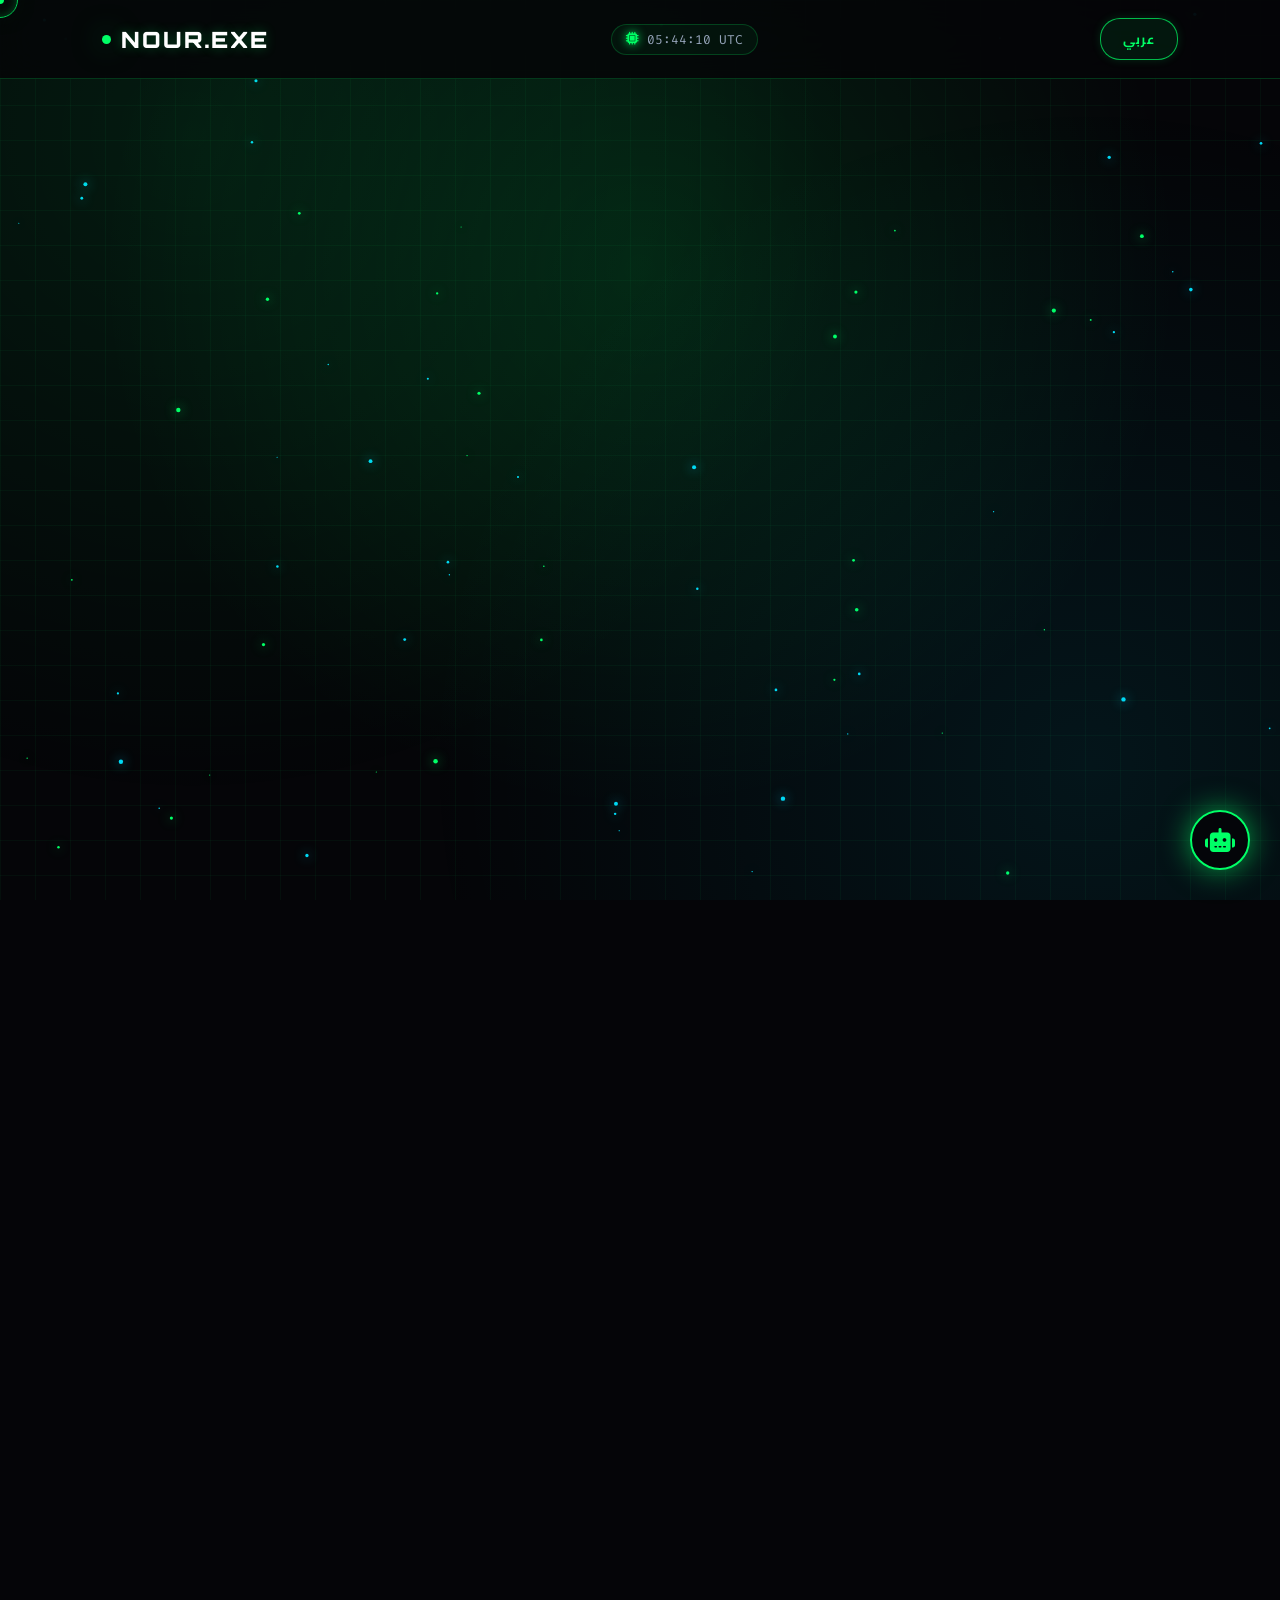
<file: index.html>
<!DOCTYPE html>
<html lang="en" dir="ltr" id="main-html">
<head>
    <meta charset="UTF-8">
    <meta name="viewport" content="width=device-width, initial-scale=1.0">
    <title>NOUR AMR | Cyber Systems Architect</title>
    <link rel="stylesheet" href="https://cdnjs.cloudflare.com/ajax/libs/font-awesome/6.4.0/css/all.min.css">
    
    <link rel="preconnect" href="https://fonts.googleapis.com">
    <link rel="preconnect" href="https://fonts.gstatic.com" crossorigin>
    <link href="https://fonts.googleapis.com/css2?family=Cairo:wght@400;700;900&family=Orbitron:wght@500;700;900&family=Plus+Jakarta+Sans:wght@400;600;800&family=Fira+Code:wght@400;600&display=swap" rel="stylesheet">
    
    <style>
        :root { 
            --primary: #00ff66;
            --accent: #00d9f5;
            --bg: #050508; 
            --card-bg: rgba(10, 16, 26, 0.75);
            --card-hover: rgba(16, 28, 45, 0.9);
            --border: rgba(0, 255, 102, 0.2);
            --border-glow: rgba(0, 255, 102, 0.7);
            --text: #f1f5f9; 
            --text-dim: #94a3b8;
            
            --glow-primary: 0 0 30px rgba(0, 255, 102, 0.6);
            --glow-accent: 0 0 25px rgba(0, 217, 245, 0.35);

            --font-main: 'Plus Jakarta Sans', 'Cairo', sans-serif;
            --font-cyber: 'Orbitron', 'Cairo', sans-serif;
            --font-code: 'Fira Code', monospace;
        }

        * { margin: 0; padding: 0; box-sizing: border-box; }
        html { scroll-behavior: smooth; }

        body { 
            background-color: var(--bg); 
            background-image: 
                radial-gradient(circle at 50% 30%, rgba(0, 255, 102, 0.12) 0%, transparent 60%),
                linear-gradient(rgba(0, 255, 102, 0.04) 1px, transparent 1px),
                linear-gradient(90deg, rgba(0, 255, 102, 0.04) 1px, transparent 1px);
            background-size: 100% 100%, 35px 35px, 35px 35px;
            background-attachment: fixed;
            color: var(--text); 
            font-family: var(--font-main); 
            overflow-x: hidden;
            position: relative;
            min-height: 100vh;
            cursor: default;
        }

        #cursor-dot {
            width: 8px; height: 8px; background: var(--primary);
            position: fixed; top: 0; left: 0; border-radius: 50%;
            pointer-events: none; z-index: 99999; transform: translate(-50%, -50%);
            box-shadow: var(--glow-primary); transition: transform 0.1s ease;
        }
        #cursor-outline {
            width: 36px; height: 36px; border: 1.5px solid var(--primary);
            position: fixed; top: 0; left: 0; border-radius: 50%;
            pointer-events: none; z-index: 99998; transform: translate(-50%, -50%);
            transition: width 0.2s, height 0.2s, top 0.15s ease-out, left 0.15s ease-out;
            opacity: 0.8;
            box-shadow: inset 0 0 10px rgba(0, 255, 102, 0.3);
        }

        #canvas-bg {
            position: fixed; top: 0; left: 0;
            width: 100vw; height: 100vh;
            z-index: -2; pointer-events: none;
        }

        .ambient-glow {
            position: fixed; inset: 0;
            background: 
                radial-gradient(circle at 15% 15%, rgba(0, 255, 102, 0.09) 0%, transparent 50%),
                radial-gradient(circle at 85% 85%, rgba(0, 217, 245, 0.08) 0%, transparent 50%);
            z-index: -1; pointer-events: none;
        }

        #pop-screen {
            position: fixed; inset: 0; background: #020305; z-index: 9999;
            display: flex; flex-direction: column; align-items: center; justify-content: center;
            transition: all 0.8s cubic-bezier(0.77, 0, 0.175, 1);
        }

        .portal-spinner {
            position: relative; width: 140px; height: 140px;
            display: flex; align-items: center; justify-content: center;
        }

        .portal-ring {
            position: absolute; inset: 0; border-radius: 50%;
            border: 2px solid transparent; border-top-color: var(--primary);
            border-right-color: var(--accent);
            animation: spinRing 1.4s cubic-bezier(0.68, -0.55, 0.265, 1.55) infinite;
            filter: drop-shadow(0 0 15px var(--primary));
        }

        .portal-ring:nth-child(2) {
            inset: -14px; border-top-color: rgba(255, 255, 255, 0.2);
            border-left-color: var(--primary);
            animation: spinRing 2.2s linear infinite reverse;
        }

        @keyframes spinRing { 100% { transform: rotate(360deg); } }

        .portal-icon {
            font-size: 2.8rem; color: var(--primary);
            filter: drop-shadow(0 0 25px var(--primary));
            animation: pulseGlow 1.2s infinite alternate;
        }

        @keyframes pulseGlow {
            0% { transform: scale(0.9); opacity: 0.8; }
            100% { transform: scale(1.15); opacity: 1; filter: drop-shadow(0 0 35px var(--primary)); }
        }

        .pop-txt {
            font-family: var(--font-cyber); font-size: 0.95rem;
            color: var(--primary); letter-spacing: 5px; margin-top: 35px;
            font-weight: 700; text-shadow: var(--glow-primary);
        }

        .portal-open {
            transform: scale(1.25) !important;
            opacity: 0 !important; filter: blur(30px) !important;
            pointer-events: none;
        }

        #main-wrapper { 
            opacity: 0; transform: translateY(20px);
            transition: opacity 0.8s ease, transform 0.8s ease; 
        }
        #main-wrapper.loaded { opacity: 1; transform: translateY(0); }

        nav {
            display: flex; justify-content: space-between; align-items: center;
            padding: 18px 8%; position: fixed; top: 0; width: 100%; z-index: 100;
            backdrop-filter: blur(25px); -webkit-backdrop-filter: blur(25px);
            border-bottom: 1px solid var(--border);
            background: rgba(5, 5, 8, 0.85);
        }

        .brand { 
            font-family: var(--font-cyber); font-weight: 900; font-size: 1.4rem; 
            color: #fff; letter-spacing: 2px; display: flex; align-items: center; gap: 10px;
            text-shadow: 0 0 12px rgba(0, 255, 102, 0.3);
        }

        .brand-dot { 
            width: 9px; height: 9px; background: var(--primary); 
            border-radius: 50%; box-shadow: var(--glow-primary); 
            animation: pulse 2s infinite; 
        }

        .sys-clock {
            font-family: var(--font-code); font-size: 0.8rem;
            color: var(--text-dim); background: rgba(0, 255, 102, 0.05);
            padding: 6px 14px; border-radius: 20px; border: 1px solid var(--border);
            display: flex; align-items: center; gap: 8px;
        }
        .sys-clock i { color: var(--primary); filter: drop-shadow(0 0 5px var(--primary)); }

        .lang-btn { 
            padding: 8px 22px; border: 1px solid var(--border-glow); 
            background: rgba(0, 255, 102, 0.08); color: var(--primary); 
            font-weight: 700; font-family: var(--font-cyber); 
            transition: all 0.3s ease; border-radius: 20px;
            font-size: 0.8rem; letter-spacing: 1px; cursor: pointer;
            box-shadow: 0 0 10px rgba(0, 255, 102, 0.15);
        }

        .lang-btn:hover { 
            background: var(--primary); color: #000; 
            box-shadow: var(--glow-primary); transform: translateY(-2px); 
        }

        header { padding: 170px 20px 50px; text-align: center; position: relative; }

        .profile-container { 
            position: relative; width: 170px; height: 170px; margin: 0 auto 30px; 
            perspective: 1000px;
        }

        .profile-container::before {
            content: ''; position: absolute; inset: -8px;
            background: linear-gradient(135deg, var(--primary), var(--accent), var(--primary));
            border-radius: 50%; z-index: 1; opacity: 0.85;
            animation: rotateBg 6s linear infinite;
        }

        @keyframes rotateBg { 100% { transform: rotate(360deg); } }

        .profile-container::after {
            content: ''; position: absolute; inset: -8px;
            background: linear-gradient(135deg, var(--primary), var(--accent));
            border-radius: 50%; z-index: 1; filter: blur(30px); opacity: 0.7; 
        }

        .profile-img { 
            width: 100%; height: 100%; border-radius: 50%; object-fit: cover; 
            position: relative; z-index: 2; border: 4px solid var(--bg); 
            transition: transform 0.5s cubic-bezier(0.175, 0.885, 0.32, 1.275);
        }

        .profile-container:hover .profile-img { transform: scale(1.06) rotate(3deg); }

        .badge-tag {
            display: inline-flex; align-items: center; gap: 8px;
            padding: 7px 22px; background: rgba(0, 255, 102, 0.05);
            border: 1px solid var(--border-glow); border-radius: 20px;
            color: var(--primary); font-size: 0.8rem; font-family: var(--font-code);
            margin-bottom: 22px; backdrop-filter: blur(10px); box-shadow: var(--glow-primary);
        }

        .badge-dot { 
            width: 7px; height: 7px; background: var(--primary); 
            border-radius: 50%; box-shadow: 0 0 10px var(--primary); 
            animation: pulse 2s infinite; 
        }

        @keyframes pulse { 0%, 100% { opacity: 1; } 50% { opacity: 0.3; } }

        .main-title { 
            font-family: var(--font-cyber); font-size: clamp(2.6rem, 7.5vw, 5.2rem); 
            font-weight: 900; letter-spacing: 5px; margin-bottom: 18px;
            color: #ffffff; text-transform: uppercase; line-height: 1.05;
            text-shadow: 0 0 25px rgba(0, 255, 102, 0.3);
        }

        .subtitle-box {
            display: inline-block; background: rgba(10, 16, 26, 0.85);
            border: 1px solid var(--border-glow); border-radius: 14px;
            padding: 14px 32px; font-family: var(--font-code);
            color: var(--primary); font-size: clamp(0.9rem, 2vw, 1.15rem);
            backdrop-filter: blur(12px); box-shadow: 0 10px 30px rgba(0,0,0,0.6), var(--glow-primary);
        }

        .typing-text::after { content: '▋'; animation: blink 0.8s infinite; color: var(--primary); }
        @keyframes blink { 0%, 100% { opacity: 1; } 50% { opacity: 0; } }

        .container { max-width: 1100px; margin: 0 auto; padding: 0 20px 80px; }

        .section-header { text-align: center; margin: 80px 0 45px; }

        .section-header h2 { 
            font-family: var(--font-cyber); font-size: clamp(1.6rem, 3.8vw, 2.3rem); 
            font-weight: 900; letter-spacing: 3px; color: #fff;
            display: inline-block; position: relative;
            text-shadow: 0 0 15px rgba(255,255,255,0.1);
        }

        .section-header h2::after {
            content: ''; display: block; width: 80%; height: 2px; 
            background: linear-gradient(90deg, transparent, var(--primary), var(--accent), transparent);
            margin: 14px auto 0; opacity: 0.9; box-shadow: var(--glow-primary);
        }

        .services-grid { 
            display: grid; grid-template-columns: repeat(auto-fit, minmax(300px, 1fr)); 
            gap: 28px; 
        }

        .service-card { 
            background: var(--card-bg); backdrop-filter: blur(20px); -webkit-backdrop-filter: blur(20px);
            padding: 42px 30px; border: 1px solid var(--border); 
            border-radius: 22px; transition: all 0.4s cubic-bezier(0.165, 0.84, 0.44, 1);
            text-align: left; position: relative; overflow: hidden;
            box-shadow: 0 15px 35px rgba(0,0,0,0.6);
            cursor: pointer; transform-style: preserve-3d;
        }

        [dir="rtl"] .service-card { text-align: right; }

        .service-card::before {
            content: ''; position: absolute; top: 0; left: 0; width: 100%; height: 3px;
            background: linear-gradient(90deg, transparent, var(--primary), transparent);
            opacity: 0; transition: opacity 0.4s ease;
        }

        .service-card:hover { 
            border-color: var(--border-glow); transform: translateY(-8px) scale(1.02); 
            box-shadow: var(--glow-primary); background: var(--card-hover);
        }

        .service-card:hover::before { opacity: 1; }

        .card-icon-box {
            width: 65px; height: 65px; border-radius: 16px;
            background: rgba(0, 255, 102, 0.08); border: 1px solid rgba(0, 255, 102, 0.3);
            display: flex; align-items: center; justify-content: center;
            font-size: 1.9rem; color: var(--primary); margin-bottom: 24px;
            transition: all 0.4s ease; box-shadow: inset 0 0 15px rgba(0,255,102,0.15);
            filter: drop-shadow(0 0 8px var(--primary));
        }

        .service-card:hover .card-icon-box { 
            background: var(--primary); color: #000; box-shadow: var(--glow-primary); 
            transform: rotateY(180deg);
        }

        .service-card h3 { font-family: var(--font-cyber); font-size: 1.3rem; margin-bottom: 14px; font-weight: 700; color: #fff; }
        .service-card p { color: var(--text-dim); font-size: 0.95rem; line-height: 1.7; font-family: var(--font-main); }

        .toast-msg {
            position: fixed; bottom: 30px; left: 50%; transform: translateX(-50%) translateY(100px);
            background: rgba(10, 16, 26, 0.95); border: 1px solid var(--border-glow);
            box-shadow: var(--glow-primary);
            padding: 16px 32px; border-radius: 30px; color: #fff;
            font-family: var(--font-cyber); font-size: 0.88rem; font-weight: 700;
            z-index: 10000; opacity: 0; transition: all 0.4s cubic-bezier(0.175, 0.885, 0.32, 1.275);
            display: flex; align-items: center; gap: 12px; backdrop-filter: blur(20px);
            text-align: center;
        }

        .toast-msg.show { transform: translateX(-50%) translateY(0); opacity: 1; }

        .skills-container { 
            background: var(--card-bg); border: 1px solid var(--border); 
            border-radius: 22px; padding: 45px 35px; backdrop-filter: blur(20px);
            box-shadow: 0 15px 35px rgba(0,0,0,0.6);
        }

        .skills-grid { display: grid; grid-template-columns: repeat(auto-fit, minmax(260px, 1fr)); gap: 28px; }
        .skill-head { display: flex; justify-content: space-between; margin-bottom: 12px; font-family: var(--font-code); font-size: 0.9rem; }
        .skill-name { color: #fff; font-weight: 600; display: flex; align-items: center; gap: 10px; }
        .skill-perc { color: var(--primary); font-weight: 700; text-shadow: 0 0 8px var(--primary); }

        .skill-track { 
            width: 100%; height: 9px; background: rgba(255,255,255,0.05); 
            border-radius: 10px; overflow: hidden; padding: 1px; 
            border: 1px solid rgba(255,255,255,0.08); 
        }

        .skill-fill { 
            height: 100%; border-radius: 10px; width: 0%; 
            background: linear-gradient(90deg, var(--accent), var(--primary)); 
            box-shadow: 0 0 15px var(--primary); transition: width 1.6s cubic-bezier(0.1, 0.5, 0.1, 1); 
        }

        /* FLOATING AI CHAT WIDGET */
        .ai-chat-btn {
            position: fixed; bottom: 30px; right: 30px;
            width: 60px; height: 60px; border-radius: 50%;
            background: rgba(5, 5, 8, 0.9); border: 2px solid var(--primary);
            color: var(--primary); font-size: 1.5rem;
            display: flex; align-items: center; justify-content: center;
            cursor: pointer; z-index: 9999;
            box-shadow: var(--glow-primary);
            transition: all 0.3s ease;
        }

        .ai-chat-btn:hover {
            transform: scale(1.1); background: var(--primary); color: #000;
        }

        .ai-chat-popup {
            position: fixed; bottom: 100px; right: 30px;
            width: 350px; height: 440px;
            background: var(--card-bg); border: 1px solid var(--border-glow);
            border-radius: 20px; backdrop-filter: blur(25px);
            box-shadow: 0 20px 40px rgba(0,0,0,0.8), var(--glow-primary);
            display: flex; flex-direction: column; overflow: hidden;
            z-index: 9999; opacity: 0; pointer-events: none; transform: translateY(20px) scale(0.95);
            transition: all 0.3s cubic-bezier(0.175, 0.885, 0.32, 1.275);
        }

        .ai-chat-popup.active {
            opacity: 1; pointer-events: all; transform: translateY(0) scale(1);
        }

        .ai-chat-header {
            background: rgba(5, 5, 8, 0.95); padding: 14px 18px;
            border-bottom: 1px solid var(--border);
            display: flex; align-items: center; justify-content: space-between;
        }

        .ai-chat-title {
            font-family: var(--font-cyber); color: #fff; font-size: 0.9rem;
            font-weight: 700; display: flex; align-items: center; gap: 8px;
        }

        .ai-close-btn {
            color: var(--text-dim); cursor: pointer; font-size: 1.1rem;
            transition: 0.2s;
        }
        .ai-close-btn:hover { color: var(--primary); }

        .ai-chat-messages {
            flex: 1; padding: 16px; overflow-y: auto;
            display: flex; flex-direction: column; gap: 12px;
        }

        .ai-msg {
            max-width: 85%; padding: 10px 14px; border-radius: 12px;
            font-size: 0.85rem; line-height: 1.5; word-wrap: break-word;
            white-space: pre-line;
        }

        .ai-msg.bot {
            align-self: flex-start; background: rgba(0, 255, 102, 0.08);
            border: 1px solid rgba(0, 255, 102, 0.25); color: var(--text);
            border-bottom-left-radius: 2px;
        }

        .ai-msg.user {
            align-self: flex-end; background: var(--primary); color: #000;
            font-weight: 600; border-bottom-right-radius: 2px;
        }

        .ai-chat-input-area {
            display: flex; padding: 10px; background: rgba(5, 5, 8, 0.9);
            border-top: 1px solid var(--border); gap: 8px; align-items: center;
        }

        .ai-chat-input {
            flex: 1; background: rgba(10, 16, 26, 0.85); border: 1px solid var(--border);
            border-radius: 10px; padding: 10px 14px; color: #fff;
            font-size: 0.85rem; outline: none; font-family: var(--font-main);
        }

        .ai-chat-input:focus { border-color: var(--primary); }

        .ai-send-btn {
            background: var(--primary); color: #000; border: none;
            padding: 10px 14px; border-radius: 10px; font-weight: 800;
            cursor: pointer; transition: 0.2s; display: flex; align-items: center; justify-content: center;
        }
        .ai-send-btn:hover { background: #2effb3; }

        .contact-box { 
            max-width: 680px; margin: 40px auto 0; padding: 45px 35px; 
            background: var(--card-bg); border: 1px solid var(--border); 
            border-radius: 22px; backdrop-filter: blur(20px);
            box-shadow: 0 15px 35px rgba(0,0,0,0.6); position: relative; overflow: hidden;
        }

        .form-group { position: relative; margin-bottom: 22px; }

        input, textarea { 
            width: 100%; background: rgba(5, 5, 8, 0.85); border: 1px solid var(--border); 
            color: #fff; padding: 18px 22px; outline: none; 
            transition: all 0.3s ease; font-family: var(--font-main); border-radius: 14px; font-size: 0.95rem; 
        }

        input:focus, textarea:focus { 
            border-color: var(--primary); box-shadow: 0 0 20px rgba(0, 255, 102, 0.3); 
            background: rgba(10, 16, 26, 0.95);
        }

        .send-btn { 
            width: 100%; padding: 18px; 
            background: var(--primary); color: #000; 
            border: none; font-weight: 900; font-family: var(--font-cyber); 
            transition: all 0.3s ease; border-radius: 14px; font-size: 1rem;
            letter-spacing: 1.5px; text-transform: uppercase; cursor: pointer;
            box-shadow: 0 0 20px rgba(0, 255, 102, 0.4);
        }

        .send-btn:hover { 
            box-shadow: 0 0 35px var(--primary); transform: translateY(-2px);
            background: #2effb3;
        }

        .social-bar { display: flex; justify-content: center; gap: 20px; margin: 55px 0 35px; }

        .social-btn { 
            width: 52px; height: 52px; border-radius: 16px; background: var(--card-bg);
            border: 1px solid var(--border); display: flex; align-items: center; justify-content: center;
            color: #fff; font-size: 1.35rem; transition: all 0.35s ease; 
            text-decoration: none; backdrop-filter: blur(10px); cursor: pointer;
        }

        .social-btn:hover { 
            color: #000; background: var(--primary); border-color: var(--primary); 
            transform: translateY(-6px) scale(1.05); box-shadow: var(--glow-primary); 
        }

        footer { 
            text-align: center; padding: 35px 20px; font-size: 0.85rem; 
            color: var(--text-dim); font-family: var(--font-cyber); 
            border-top: 1px solid var(--border); margin-top: 50px;
        }

        .glowing-nour { 
            color: var(--primary); font-weight: 800; transition: 0.3s; 
            display: inline-block; text-shadow: var(--glow-primary);
        }

        .reveal {
            opacity: 0; transform: translateY(40px);
            transition: all 0.8s cubic-bezier(0.2, 0.8, 0.2, 1);
        }

        .reveal.active { opacity: 1; transform: translateY(0); }
        .delay-1 { transition-delay: 0.1s; }
        .delay-2 { transition-delay: 0.2s; }
        .delay-3 { transition-delay: 0.3s; }

        @media (max-width: 768px) {
            #cursor-dot, #cursor-outline { display: none; }
            nav { padding: 14px 5%; }
            .sys-clock { display: none; }
            header { padding-top: 140px; }
            .skills-container { padding: 28px 20px; }
            .contact-box { padding: 28px 20px; }
            .ai-chat-popup { width: 90vw; right: 5vw; bottom: 90px; }
        }
    </style>
</head>
<body>

    <div id="cursor-dot"></div>
    <div id="cursor-outline"></div>

    <canvas id="canvas-bg"></canvas>
    <div class="ambient-glow"></div>

    <div id="pop-screen">
        <div class="portal-spinner">
            <div class="portal-ring"></div>
            <div class="portal-ring"></div>
            <i class="fas fa-atom portal-icon"></i>
        </div>
        <div class="pop-txt">NOUR.EXE // SYSTEM LAUNCH</div>
    </div>

    <div id="toast" class="toast-msg">
        <i class="fas fa-info-circle" style="color: var(--primary); font-size: 1.1rem;"></i>
        <span id="toast-text">No projects available yet!</span>
    </div>

    <!-- FLOATING AI CHAT BUTTON & WINDOW -->
    <div class="ai-chat-btn" onclick="toggleAiChat()">
        <i class="fas fa-robot"></i>
    </div>

    <div class="ai-chat-popup" id="aiChatPopup">
        <div class="ai-chat-header">
            <div class="ai-chat-title">
                <i class="fas fa-robot" style="color: var(--primary);"></i> NOUR.AI ASSISTANT
            </div>
            <i class="fas fa-times ai-close-btn" onclick="toggleAiChat()"></i>
        </div>
        <div class="ai-chat-messages" id="aiChatMessages">
            <div class="ai-msg bot" id="aiWelcomeMsg">
                Hi I'm Nour! 😃 Welcome! Please reach out to me via Upwork for any inquiries or projects.
            </div>
        </div>
        <div class="ai-chat-input-area">
            <input type="text" id="aiUserInput" class="ai-chat-input" placeholder="Type a message..." onkeypress="handleAiKeyPress(event)">
            <button class="ai-send-btn" onclick="sendAiMessage()"><i class="fas fa-paper-plane"></i></button>
        </div>
    </div>

    <div id="main-wrapper">
        <nav>
            <div class="brand">
                <div class="brand-dot"></div>
                NOUR.EXE
            </div>
            <div class="sys-clock">
                <i class="fas fa-microchip"></i> <span id="clock-txt">00:00:00 UTC</span>
            </div>
            <button class="lang-btn" onclick="toggleLang()"><span id="lang-label">عربي</span></button>
        </nav>

        <header>
            <div class="profile-container reveal">
                <img src="20250804_183140.jpg" alt="Nour Amr" class="profile-img">
            </div>

            <div class="badge-tag reveal delay-1">
                <div class="badge-dot"></div>
                <span>CYBER ARCHITECT // ONLINE & READY</span>
            </div>

            <h1 class="main-title reveal delay-2">NOUR AMR</h1>
            
            <div class="subtitle-box reveal delay-3">
                &gt; <span class="typing-text" id="typing-desc">PROGRAMMER | VISUAL CREATOR | GRAPHIC DESIGNER</span>
            </div>
        </header>

        <div class="container">
            
            <div class="section-header reveal">
                <h2 id="sec1-title">DOMAINS OF EXPERTISE</h2>
            </div>

            <section class="services-grid">
                <a href="projects.html" class="service-card reveal delay-1" style="text-decoration: none; color: inherit; display: block;">
                    <div class="card-icon-box">
                        <i class="fas fa-code-branch"></i>
                    </div>
                    <h3 id="s1-t">Software Systems & Architecture</h3>
                    <p id="s1-d">Engineering lightning-fast web applications, smart APIs, and interactive modern interfaces with enterprise standards.</p>
                </a>

                <a href="graphics.html" class="service-card reveal delay-2" style="text-decoration: none; color: inherit; display: block;">
                    <div class="card-icon-box">
                        <i class="fas fa-palette"></i>
                    </div>
                    <h3 id="s4-t">Graphic Design & Book Covers</h3>
                    <p id="s4-d">Designing book covers, educational materials, and visual graphics with innovative neon and cinematic styles.</p>
                </a>
                
                <div class="service-card reveal delay-3" onclick="showNoProjectsAlert()">
                    <div class="card-icon-box">
                        <i class="fas fa-photo-video"></i>
                    </div>
                    <h3 id="s2-t">Cinematic Editing & Visuals</h3>
                    <p id="s2-d">Creating high-impact video content with motion graphics, sound design, and VFx integration.</p>
                </div>
            </section>

            <div class="section-header reveal">
                <h2 id="sec2-title">TECH MATRIX & CAPABILITIES</h2>
            </div>

            <div class="skills-container reveal">
                <div class="skills-grid">
                    <div class="skill-box">
                        <div class="skill-head">
                            <span class="skill-name"><i class="fab fa-js-square" style="color:var(--primary)"></i> Web Architecture (JS/HTML/CSS)</span>
                            <span class="skill-perc">95%</span>
                        </div>
                        <div class="skill-track"><div class="skill-fill" data-progress="95%"></div></div>
                    </div>

                    <div class="skill-box">
                        <div class="skill-head">
                            <span class="skill-name"><i class="fas fa-film" style="color:var(--accent)"></i> Video Editing & Motion Graphics</span>
                            <span class="skill-perc">90%</span>
                        </div>
                        <div class="skill-track"><div class="skill-fill" data-progress="90%"></div></div>
                    </div>

                    <div class="skill-box">
                        <div class="skill-head">
                            <span class="skill-name"><i class="fas fa-layer-group" style="color:var(--primary)"></i> UI/UX & Graphic Design</span>
                            <span class="skill-perc">92%</span>
                        </div>
                        <div class="skill-track"><div class="skill-fill" data-progress="92%"></div></div>
                    </div>

                    <div class="skill-box">
                        <div class="skill-head">
                            <span class="skill-name"><i class="fas fa-fire" style="color:var(--accent)"></i> Firebase & Backend Integration</span>
                            <span class="skill-perc">85%</span>
                        </div>
                        <div class="skill-track"><div class="skill-fill" data-progress="85%"></div></div>
                    </div>
                </div>
            </div>

            <div class="section-header reveal">
                <h2 id="sec3-title">ENCRYPTED PROJECT INITIATION</h2>
            </div>

            <form id="contact-form" onsubmit="handleUpworkContact(event)" class="contact-box reveal">
                <div class="form-group">
                    <input type="text" id="f-name" name="name" placeholder="Full Name" required>
                </div>
                <div class="form-group">
                    <input type="email" id="f-email" name="email" placeholder="Encrypted Email Address" required>
                </div>
                <div class="form-group">
                    <textarea id="f-msg" name="message" rows="4" placeholder="Describe project objectives or scope..." required></textarea>
                </div>
                <button type="submit" class="send-btn" id="f-btn">TRANSMIT ENCRYPTED DATA</button>
            </form>

            <div class="social-bar reveal">
                <a onclick="showUpworkAlert()" class="social-btn" title="WhatsApp"><i class="fab fa-whatsapp"></i></a>
                <a onclick="showUpworkAlert()" class="social-btn" title="Facebook"><i class="fab fa-facebook-f"></i></a>
                <a onclick="showUpworkAlert()" class="social-btn" title="Instagram"><i class="fab fa-instagram"></i></a>
            </div>

            <footer class="reveal">
                SYSTEM SECURED, DESIGNED & ENCRYPTED BY <span class="glowing-nour">NOUR</span> © 2026
            </footer>
        </div>
    </div>

    <script>
        // Custom Glow Cursor Logic
        const cursorDot = document.getElementById('cursor-dot');
        const cursorOutline = document.getElementById('cursor-outline');

        window.addEventListener('mousemove', (e) => {
            const posX = e.clientX;
            const posY = e.clientY;
            cursorDot.style.left = `${posX}px`;
            cursorDot.style.top = `${posY}px`;
            cursorOutline.style.left = `${posX}px`;
            cursorOutline.style.top = `${posY}px`;
        });

        // System Clock
        function updateClock() {
            const now = new Date();
            document.getElementById('clock-txt').innerText = now.toUTCString().split(' ')[4] + " UTC";
        }
        setInterval(updateClock, 1000);
        updateClock();

        // Reveal Animations
        const observerOptions = { threshold: 0.15, rootMargin: "0px 0px -40px 0px" };
        const revealObserver = new IntersectionObserver((entries, observer) => {
            entries.forEach(entry => {
                if (entry.isIntersecting) {
                    entry.target.classList.add('active');
                    const skillFills = entry.target.querySelectorAll('.skill-fill');
                    skillFills.forEach(fill => { fill.style.width = fill.getAttribute('data-progress'); });
                    observer.unobserve(entry.target);
                }
            });
        }, observerOptions);

        window.addEventListener('load', () => {
            setTimeout(() => {
                const introScreen = document.getElementById('pop-screen');
                const mainWrapper = document.getElementById('main-wrapper');
                introScreen.classList.add('portal-open');
                mainWrapper.classList.add('loaded');
                setTimeout(() => { 
                    introScreen.remove(); 
                    document.querySelectorAll('.reveal').forEach(el => revealObserver.observe(el));
                }, 800);
            }, 800);
        });

        // Particle Canvas Background
        const canvas = document.getElementById('canvas-bg');
        const ctx = canvas.getContext('2d');
        let particles = [];

        function resizeCanvas() { canvas.width = window.innerWidth; canvas.height = window.innerHeight; }
        window.addEventListener('resize', resizeCanvas);
        resizeCanvas();

        class Particle {
            constructor() {
                this.x = Math.random() * canvas.width;
                this.y = Math.random() * canvas.height;
                this.size = Math.random() * 1.8 + 0.5;
                this.speedX = Math.random() * 0.5 - 0.25;
                this.speedY = Math.random() * 0.5 - 0.25;
                this.color = Math.random() > 0.5 ? '#00ff66' : '#00d9f5';
            }
            update() {
                this.x += this.speedX; this.y += this.speedY;
                if (this.x > canvas.width) this.x = 0;
                if (this.x < 0) this.x = canvas.width;
                if (this.y > canvas.height) this.y = 0;
                if (this.y < 0) this.y = canvas.height;
            }
            draw() {
                ctx.fillStyle = this.color;
                ctx.shadowBlur = 12;
                ctx.shadowColor = this.color;
                ctx.beginPath();
                ctx.arc(this.x, this.y, this.size, 0, Math.PI * 2);
                ctx.fill();
            }
        }

        for (let i = 0; i < 70; i++) { particles.push(new Particle()); }

        function animateCanvas() {
            ctx.clearRect(0, 0, canvas.width, canvas.height);
            particles.forEach(p => { p.update(); p.draw(); });
            requestAnimationFrame(animateCanvas);
        }
        animateCanvas();

        let toastTimeout;
        function showUpworkAlert() {
            const toast = document.getElementById('toast');
            document.getElementById('toast-text').innerText = "To comply with Upwork policy, please contact me directly via Upwork.";
            toast.classList.add('show');
            clearTimeout(toastTimeout);
            toastTimeout = setTimeout(() => { toast.classList.remove('show'); }, 4000);
        }

        function handleUpworkContact(e) {
            e.preventDefault();
            showUpworkAlert();
            document.getElementById('contact-form').reset();
        }

        function showNoProjectsAlert() {
            const toast = document.getElementById('toast');
            const isAr = document.getElementById('main-html').getAttribute('lang') === 'ar';
            document.getElementById('toast-text').innerText = isAr 
                ? "لا توجد مشاريع مجهزة حالياً (No projects yet)" 
                : "No projects available yet!";
            toast.classList.add('show');
            clearTimeout(toastTimeout);
            toastTimeout = setTimeout(() => { toast.classList.remove('show'); }, 3000);
        }

        // --- FLOATING AI CHAT LOGIC ---
        function toggleAiChat() {
            document.getElementById('aiChatPopup').classList.toggle('active');
        }

        function sendAiMessage() {
            const input = document.getElementById('aiUserInput');
            const val = input.value.trim();
            if(!val) return;

            appendAiMsg(val, 'user');
            input.value = '';

            setTimeout(() => {
                const replyText = "Thank you for reaching out! To comply with platform policies, please contact me directly via Upwork.";
                appendAiMsg(replyText, 'bot');
            }, 400);
        }

        function appendAiMsg(text, sender) {
            const container = document.getElementById('aiChatMessages');
            const div = document.createElement('div');
            div.className = `ai-msg ${sender}`;
            div.innerText = text;
            container.appendChild(div);
            container.scrollTop = container.scrollHeight;
        }

        function handleAiKeyPress(e) {
            if(e.key === 'Enter') sendAiMessage();
        }

        const t = {
            en: { 
                label: "عربي", sub: "PROGRAMMER | VISUAL CREATOR | GRAPHIC DESIGNER", sec1: "DOMAINS OF EXPERTISE",
                sec2: "TECH MATRIX & CAPABILITIES", sec3: "ENCRYPTED PROJECT INITIATION", name: "Full Name", 
                email: "Encrypted Email Address", info: "Describe project objectives or scope...", btn: "TRANSMIT ENCRYPTED DATA", 
                s1t: "Software Systems & Architecture", s1d: "Engineering lightning-fast web applications, smart APIs, and interactive modern interfaces with enterprise standards.", 
                s2t: "Cinematic Editing & Visuals", s2d: "Creating high-impact video content with motion graphics, sound design, and VFx integration.", 
                s4t: "Graphic Design & Book Covers", s4d: "Designing book covers, educational materials, and visual graphics with innovative neon and cinematic styles.",
                aiWelcome: "Hi I'm Nour! 😃 Welcome! Please reach out to me via Upwork for any inquiries or projects.",
                aiHolder: "Type a message..."
            },
            ar: { 
                label: "ENGLISH", sub: "مبرمج | صانع محتوى بصري | مصمم جرافيك", sec1: "مجالات التخصص والمعمارية",
                sec2: "المصفوفة التقنية والإمكانيات", sec3: "بدء مشفر لمشروع جديد", name: "الاسم الكامل", 
                email: "البريد الإلكتروني المشفر", info: "اشرح رؤية مشروعك أو تفاصيل المهمة المطلوبة...", btn: "إرسال البيانات المشفرة", 
                s1t: "تطوير البرمجيات والنظم", s1d: "هندسة وتطوير تطبيقات ويب فائقة السرعة، بناء واجهات برمجية ذكية وأنظمة تفاعلية حديثة بأعلى معايير الجودة.", 
                s2t: "المونتاج وصناعة الفيديو", s2d: "إنتاج وتحرير المحتوى البصري السينمائي مع دمج المؤثرات البصرية VFx والموشن جرافيك لإنشاء تجارب بصرية مذهلة.", 
                s4t: "معرض الجرافيك وأغطية الكتب", s4d: "تصميم وإخراج أغطية الكتب والمذكرات التعليمية والتصاميم البصرية بأساليب نيون وسينمائية مبتكرة.",
                aiWelcome: "أهلاً بيك يا غالي! 😃 منور السايت، يسعدني التواصل معك مباشرة عبر منصة Upwork.",
                aiHolder: "اكتب سؤالك هنا..."
            }
        };

        function toggleLang() {
            const h = document.getElementById('main-html');
            const l = h.getAttribute('lang') === 'en' ? 'ar' : 'en';
            h.setAttribute('lang', l); h.setAttribute('dir', l === 'ar' ? 'rtl' : 'ltr');
            document.getElementById('lang-label').innerText = t[l].label;
            document.getElementById('typing-desc').innerText = t[l].sub;
            document.getElementById('sec1-title').innerText = t[l].sec1;
            document.getElementById('sec2-title').innerText = t[l].sec2;
            document.getElementById('sec3-title').innerText = t[l].sec3;
            document.getElementById('f-name').placeholder = t[l].name;
            document.getElementById('f-email').placeholder = t[l].email;
            document.getElementById('f-msg').placeholder = t[l].info;
            document.getElementById('f-btn').innerText = t[l].btn;
            document.getElementById('s1-t').innerText = t[l].s1t; 
            document.getElementById('s1-d').innerText = t[l].s1d;
            document.getElementById('s2-t').innerText = t[l].s2t; 
            document.getElementById('s2-d').innerText = t[l].s2d;
            document.getElementById('s4-t').innerText = t[l].s4t; 
            document.getElementById('s4-d').innerText = t[l].s4d;
            document.getElementById('aiWelcomeMsg').innerText = t[l].aiWelcome;
            document.getElementById('aiUserInput').placeholder = t[l].aiHolder;
        }
    </script>
   <script>
    // 1. منع استخدام الكليك يمين
    document.addEventListener('contextmenu', function (e) {
        e.preventDefault();
    });

    // 2. منع اختصارات لوحة المفاتيح الشهيرة للـ Inspect
    document.addEventListener('keydown', function (e) {
        if (
            e.key === 'F12' ||
            (e.ctrlKey && e.shiftKey && (e.key === 'I' || e.key === 'i' || e.key === 'J' || e.key === 'j' || e.key === 'C' || e.key === 'c')) ||
            (e.ctrlKey && (e.key === 'U' || e.key === 'u' || e.key === 'S' || e.key === 's'))
        ) {
            e.preventDefault();
            return false;
        }
    });
    </script>
</body>
</html>
</file>
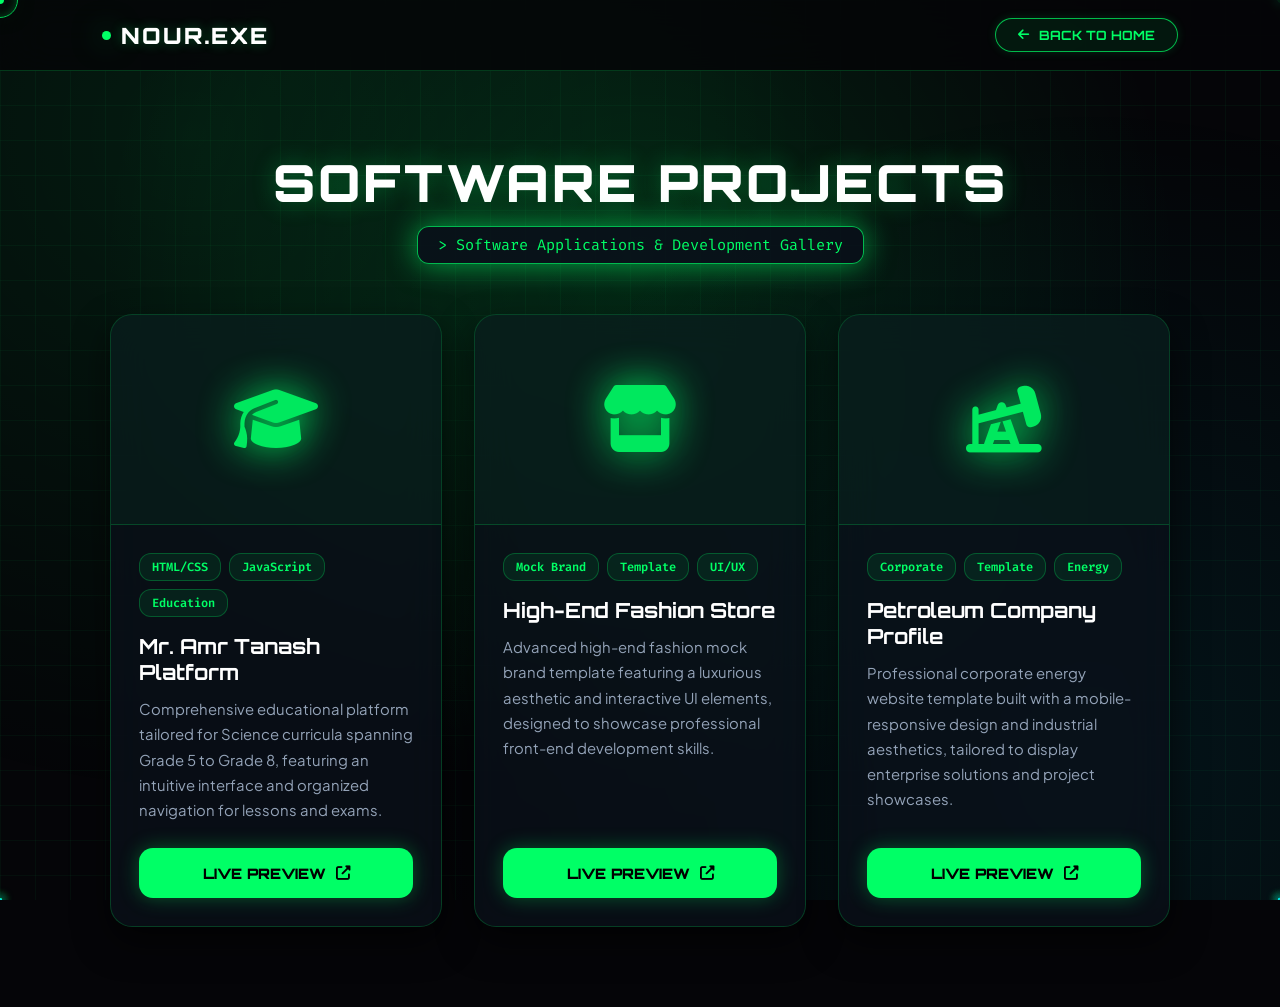
<file: projects.html>
<!DOCTYPE html>
<html lang="en" dir="ltr" id="main-html">
<head>
    <meta charset="UTF-8">
    <meta name="viewport" content="width=device-width, initial-scale=1.0">
    <title>NOUR AMR | My Projects</title>
    <link rel="stylesheet" href="https://cdnjs.cloudflare.com/ajax/libs/font-awesome/6.4.0/css/all.min.css">
    
    <link rel="preconnect" href="https://fonts.googleapis.com">
    <link rel="preconnect" href="https://fonts.gstatic.com" crossorigin>
    <link href="https://fonts.googleapis.com/css2?family=Orbitron:wght@500;700;900&family=Plus+Jakarta+Sans:wght@400;600;800&family=Fira+Code:wght@400;600&display=swap" rel="stylesheet">
    
    <style>
        :root { 
            --primary: #00ff66;
            --accent: #00d9f5;
            --bg: #050508; 
            --card-bg: rgba(10, 16, 26, 0.75);
            --card-hover: rgba(16, 28, 45, 0.9);
            --border: rgba(0, 255, 102, 0.2);
            --border-glow: rgba(0, 255, 102, 0.7);
            --text: #f1f5f9; 
            --text-dim: #94a3b8;
            
            --glow-primary: 0 0 30px rgba(0, 255, 102, 0.6);
            --glow-accent: 0 0 25px rgba(0, 217, 245, 0.35);

            --font-main: 'Plus Jakarta Sans', sans-serif;
            --font-cyber: 'Orbitron', sans-serif;
            --font-code: 'Fira Code', monospace;
        }

        * { margin: 0; padding: 0; box-sizing: border-box; }
        html { scroll-behavior: smooth; }

        body { 
            background-color: var(--bg); 
            background-image: 
                radial-gradient(circle at 50% 30%, rgba(0, 255, 102, 0.12) 0%, transparent 60%),
                linear-gradient(rgba(0, 255, 102, 0.04) 1px, transparent 1px),
                linear-gradient(90deg, rgba(0, 255, 102, 0.04) 1px, transparent 1px);
            background-size: 100% 100%, 35px 35px, 35px 35px;
            background-attachment: fixed;
            color: var(--text); 
            font-family: var(--font-main); 
            overflow-x: hidden;
            position: relative;
            min-height: 100vh;
            cursor: default;
        }

        /* Custom Glowing Cursor */
        #cursor-dot {
            width: 8px; height: 8px; background: var(--primary);
            position: fixed; top: 0; left: 0; border-radius: 50%;
            pointer-events: none; z-index: 99999; transform: translate(-50%, -50%);
            box-shadow: var(--glow-primary); transition: transform 0.1s ease;
        }
        #cursor-outline {
            width: 36px; height: 36px; border: 1.5px solid var(--primary);
            position: fixed; top: 0; left: 0; border-radius: 50%;
            pointer-events: none; z-index: 99998; transform: translate(-50%, -50%);
            transition: width 0.2s, height 0.2s, top 0.15s ease-out, left 0.15s ease-out;
            opacity: 0.8;
            box-shadow: inset 0 0 10px rgba(0, 255, 102, 0.3);
        }

        #canvas-bg { position: fixed; top: 0; left: 0; width: 100vw; height: 100vh; z-index: -2; pointer-events: none; }

        .ambient-glow {
            position: fixed; inset: 0;
            background: 
                radial-gradient(circle at 15% 15%, rgba(0, 255, 102, 0.09) 0%, transparent 50%),
                radial-gradient(circle at 85% 85%, rgba(0, 217, 245, 0.08) 0%, transparent 50%);
            z-index: -1; pointer-events: none;
        }

        nav {
            display: flex; justify-content: space-between; align-items: center;
            padding: 18px 8%; position: fixed; top: 0; width: 100%; z-index: 100;
            backdrop-filter: blur(25px); border-bottom: 1px solid var(--border);
            background: rgba(5, 5, 8, 0.85);
        }

        .brand { 
            font-family: var(--font-cyber); font-weight: 900; font-size: 1.4rem; 
            color: #fff; letter-spacing: 2px; text-decoration: none; display: flex; align-items: center; gap: 10px;
            text-shadow: 0 0 12px rgba(0, 255, 102, 0.3);
        }

        .brand-dot { 
            width: 9px; height: 9px; background: var(--primary); 
            border-radius: 50%; box-shadow: var(--glow-primary); 
            animation: pulse 2s infinite; 
        }

        @keyframes pulse { 0%, 100% { opacity: 1; } 50% { opacity: 0.3; } }

        .back-btn {
            display: inline-flex; align-items: center; gap: 10px;
            padding: 8px 22px; border: 1px solid var(--border-glow);
            background: rgba(0, 255, 102, 0.08); color: var(--primary);
            font-weight: 700; font-family: var(--font-cyber);
            border-radius: 20px; text-decoration: none; font-size: 0.8rem;
            transition: all 0.3s ease; box-shadow: 0 0 10px rgba(0, 255, 102, 0.15);
        }
        .back-btn:hover { background: var(--primary); color: #000; box-shadow: var(--glow-primary); transform: translateY(-2px); }

        .container { max-width: 1100px; margin: 0 auto; padding: 150px 20px 80px; }

        .page-title {
            text-align: center; margin-bottom: 50px;
        }
        .page-title h1 {
            font-family: var(--font-cyber); font-size: clamp(2rem, 5vw, 3.2rem);
            color: #fff; font-weight: 900; letter-spacing: 3px;
            text-shadow: 0 0 25px rgba(0, 255, 102, 0.3);
        }
        .page-title p {
            color: var(--primary); font-family: var(--font-code); margin-top: 12px; font-size: 0.95rem;
            background: rgba(10, 16, 26, 0.85); display: inline-block; padding: 8px 20px;
            border-radius: 12px; border: 1px solid var(--border-glow); box-shadow: var(--glow-primary);
        }

        .projects-grid {
            display: grid; grid-template-columns: repeat(auto-fit, minmax(320px, 1fr)); gap: 32px;
        }

        .project-card {
            background: var(--card-bg); border: 1px solid var(--border);
            border-radius: 22px; overflow: hidden; backdrop-filter: blur(20px);
            transition: all 0.4s cubic-bezier(0.165, 0.84, 0.44, 1); position: relative; display: flex; flex-direction: column;
            box-shadow: 0 15px 35px rgba(0,0,0,0.6);
        }
        .project-card:hover {
            border-color: var(--border-glow); transform: translateY(-8px);
            box-shadow: var(--glow-primary); background: var(--card-hover);
        }

        .project-banner {
            width: 100%; height: 210px; background: rgba(0, 255, 102, 0.04);
            border-bottom: 1px solid var(--border); position: relative;
            display: flex; align-items: center; justify-content: center; overflow: hidden;
        }
        .project-banner i {
            font-size: 4.2rem; color: var(--primary); opacity: 0.9;
            filter: drop-shadow(0 0 20px var(--primary));
            transition: 0.4s ease;
        }
        .project-card:hover .project-banner i { transform: scale(1.15) rotate(-5deg); filter: drop-shadow(0 0 30px var(--primary)); }

        .project-body { padding: 28px; flex: 1; display: flex; flex-direction: column; }
        
        .project-tags { display: flex; gap: 8px; flex-wrap: wrap; margin-bottom: 16px; }
        .tag {
            padding: 5px 12px; background: rgba(0, 255, 102, 0.08);
            border: 1px solid rgba(0, 255, 102, 0.25); border-radius: 12px;
            font-family: var(--font-code); font-size: 0.75rem; color: var(--primary); font-weight: 600;
        }

        .project-title { font-family: var(--font-cyber); font-size: 1.3rem; color: #fff; margin-bottom: 12px; font-weight: 700; }
        .project-desc { color: var(--text-dim); font-size: 0.93rem; line-height: 1.7; margin-bottom: 25px; flex: 1; }

        .project-link {
            display: inline-flex; align-items: center; justify-content: center; gap: 10px;
            width: 100%; padding: 16px; background: var(--primary);
            color: #000; border-radius: 14px; text-decoration: none; font-weight: 900;
            font-family: var(--font-cyber); font-size: 0.9rem; transition: all 0.3s ease;
            box-shadow: 0 0 20px rgba(0, 255, 102, 0.3); text-transform: uppercase;
        }
        .project-link:hover {
            box-shadow: 0 0 35px var(--primary); transform: translateY(-2px); background: #2effb3;
        }

        @media (max-width: 768px) {
            #cursor-dot, #cursor-outline { display: none; }
        }
    </style>
</head>
<body>

    <div id="cursor-dot"></div>
    <div id="cursor-outline"></div>

    <canvas id="canvas-bg"></canvas>
    <div class="ambient-glow"></div>

    <nav>
        <a href="index.html" class="brand">
            <div class="brand-dot"></div>
            NOUR.EXE
        </a>
        <a href="index.html" class="back-btn"><i class="fas fa-arrow-left"></i> BACK TO HOME</a>
    </nav>

    <div class="container">
        <div class="page-title">
            <h1>SOFTWARE PROJECTS</h1>
            <p>&gt; Software Applications & Development Gallery</p>
        </div>

        <div class="projects-grid">
            
            <!-- 🚀 Project Card: Mr. Amr Tanash Web Platform -->
            <div class="project-card">
                <div class="project-banner">
                    <i class="fas fa-graduation-cap"></i>
                </div>
                <div class="project-body">
                    <div class="project-tags">
                        <span class="tag">HTML/CSS</span>
                        <span class="tag">JavaScript</span>
                        <span class="tag">Education</span>
                    </div>
                    <h3 class="project-title">Mr. Amr Tanash Platform</h3>
                    <p class="project-desc">Comprehensive educational platform tailored for Science curricula spanning Grade 5 to Grade 8, featuring an intuitive interface and organized navigation for lessons and exams.</p>
                    <a href="https://nour-www.github.io/MR.AMR-TANASH/" target="_blank" class="project-link">
                        LIVE PREVIEW <i class="fas fa-external-link-alt"></i>
                    </a>
                </div>
            </div>

            <!-- ⚡ Mock Brand / Template Card: Modern High-End Fashion -->
            <div class="project-card">
                <div class="project-banner">
                    <i class="fas fa-store"></i>
                </div>
                <div class="project-body">
                    <div class="project-tags">
                        <span class="tag">Mock Brand</span>
                        <span class="tag">Template</span>
                        <span class="tag">UI/UX</span>
                    </div>
                    <h3 class="project-title">High-End Fashion Store</h3>
                    <p class="project-desc">Advanced high-end fashion mock brand template featuring a luxurious aesthetic and interactive UI elements, designed to showcase professional front-end development skills.</p>
                    <a href="https://nour-www.github.io/modern-high-end-fashion-template/" target="_blank" class="project-link">
                        LIVE PREVIEW <i class="fas fa-external-link-alt"></i>
                    </a>
                </div>
            </div>

            <!-- 🛢️ Mock Brand / Template Card: Petroleum Company -->
            <div class="project-card">
                <div class="project-banner">
                    <i class="fas fa-oil-well"></i>
                </div>
                <div class="project-body">
                    <div class="project-tags">
                        <span class="tag">Corporate</span>
                        <span class="tag">Template</span>
                        <span class="tag">Energy</span>
                    </div>
                    <h3 class="project-title">Petroleum Company Profile</h3>
                    <p class="project-desc">Professional corporate energy website template built with a mobile-responsive design and industrial aesthetics, tailored to display enterprise solutions and project showcases.</p>
                    <a href="https://nour-www.github.io/petro-tamplate/" target="_blank" class="project-link">
                        LIVE PREVIEW <i class="fas fa-external-link-alt"></i>
                    </a>
                </div>
            </div>

        </div>
    </div>

    <script>
        // Custom Glow Cursor Logic
        const cursorDot = document.getElementById('cursor-dot');
        const cursorOutline = document.getElementById('cursor-outline');

        window.addEventListener('mousemove', (e) => {
            const posX = e.clientX;
            const posY = e.clientY;
            cursorDot.style.left = `${posX}px`;
            cursorDot.style.top = `${posY}px`;
            cursorOutline.style.left = `${posX}px`;
            cursorOutline.style.top = `${posY}px`;
        });

        // Canvas Particle Background
        const canvas = document.getElementById('canvas-bg');
        const ctx = canvas.getContext('2d');
        function resize() { canvas.width = window.innerWidth; canvas.height = window.innerHeight; }
        window.addEventListener('resize', resize); resize();

        let particles = Array.from({length: 50}, () => ({
            x: Math.random() * canvas.width, y: Math.random() * canvas.height,
            size: Math.random() * 1.8 + 0.5, speedX: Math.random() * 0.5 - 0.25, speedY: Math.random() * 0.5 - 0.25,
            color: Math.random() > 0.5 ? '#00ff66' : '#00d9f5'
        }));

        function animate() {
            ctx.clearRect(0,0,canvas.width,canvas.height);
            particles.forEach(p => {
                p.x += p.speedX; p.y += p.speedY;
                if(p.x > canvas.width) p.x = 0; if(p.x < 0) p.x = canvas.width;
                if(p.y > canvas.height) p.y = 0; if(p.y < 0) p.y = canvas.height;
                ctx.fillStyle = p.color; ctx.shadowBlur = 12; ctx.shadowColor = p.color;
                ctx.beginPath(); ctx.arc(p.x, p.y, p.size, 0, Math.PI*2); ctx.fill();
            });
            requestAnimationFrame(animate);
        }
        animate();
    </script>
    <script>
    // 1. منع استخدام الكليك يمين
    document.addEventListener('contextmenu', function (e) {
        e.preventDefault();
    });

    // 2. منع اختصارات لوحة المفاتيح الشهيرة للـ Inspect
    document.addEventListener('keydown', function (e) {
        if (
            e.key === 'F12' ||
            (e.ctrlKey && e.shiftKey && (e.key === 'I' || e.key === 'i' || e.key === 'J' || e.key === 'j' || e.key === 'C' || e.key === 'c')) ||
            (e.ctrlKey && (e.key === 'U' || e.key === 'u' || e.key === 'S' || e.key === 's'))
        ) {
            e.preventDefault();
            return false;
        }
    });
    </script>
</body>
</html>
</file>
